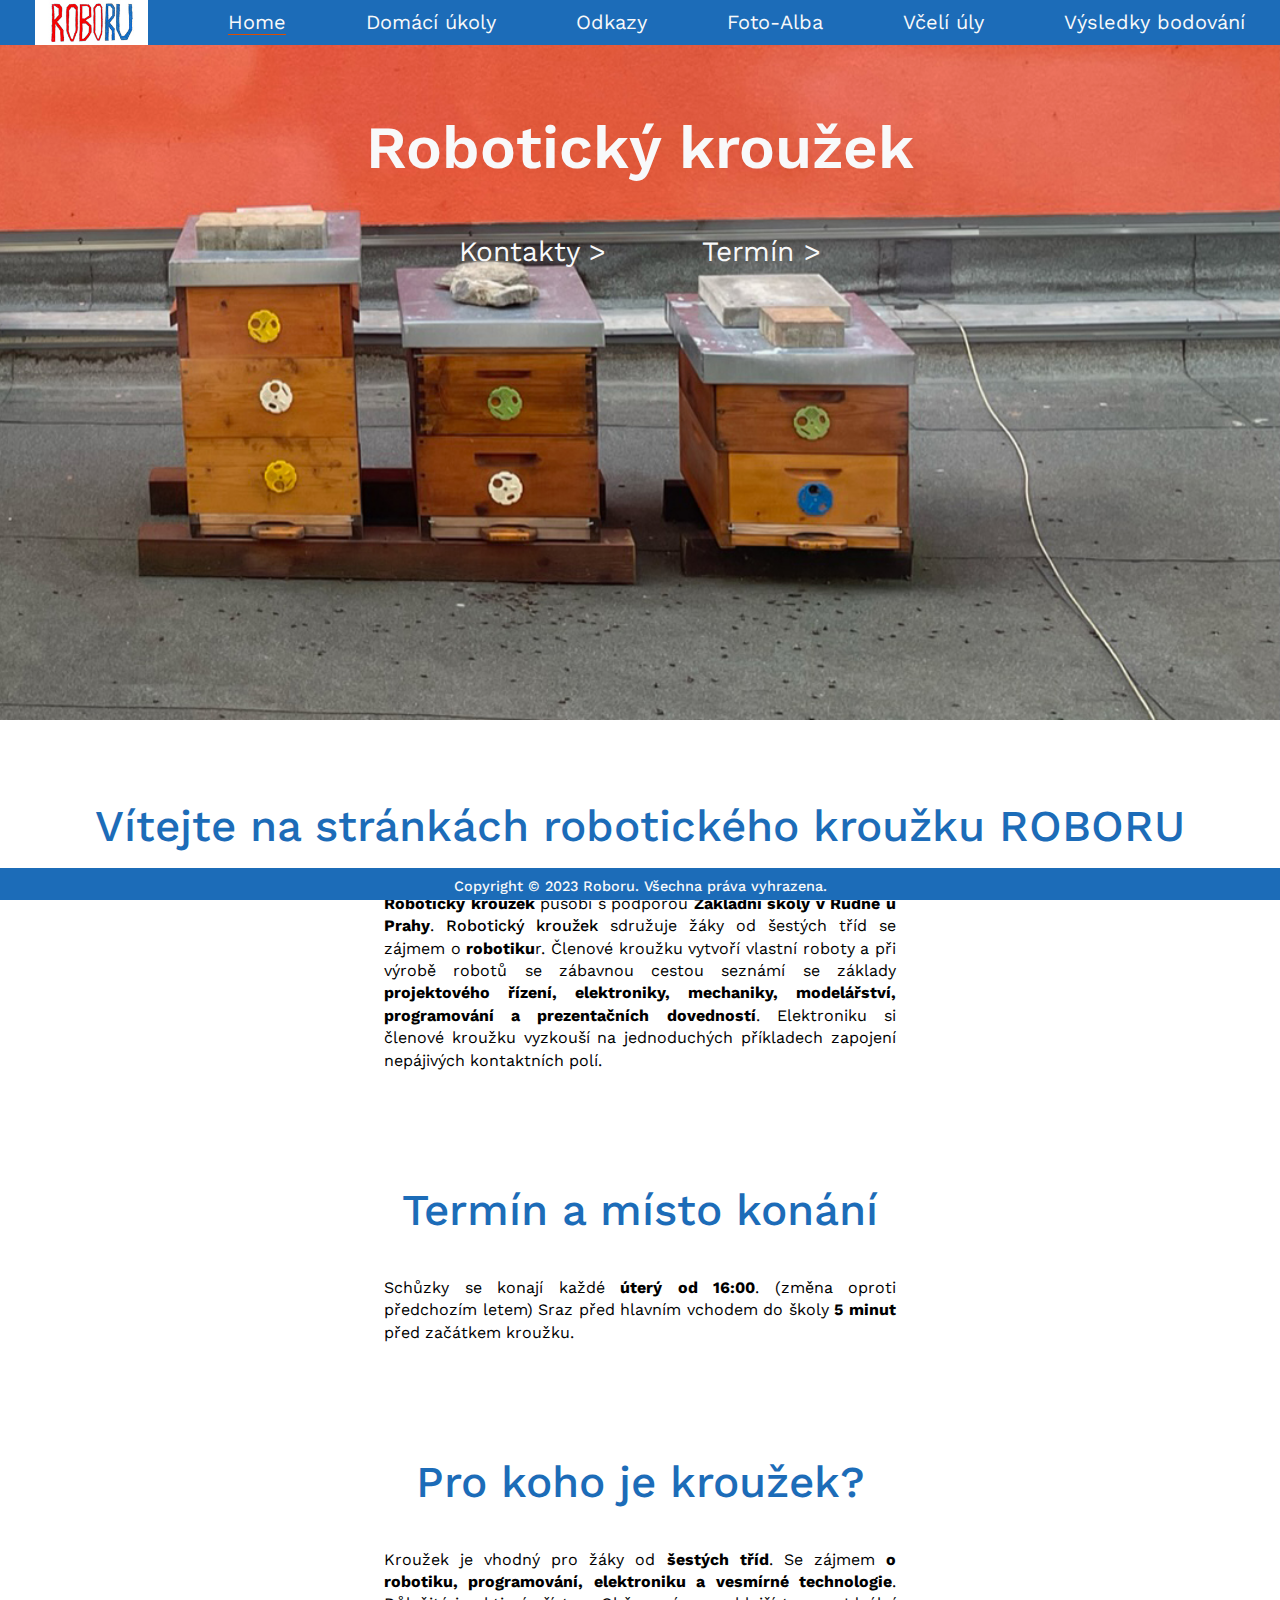
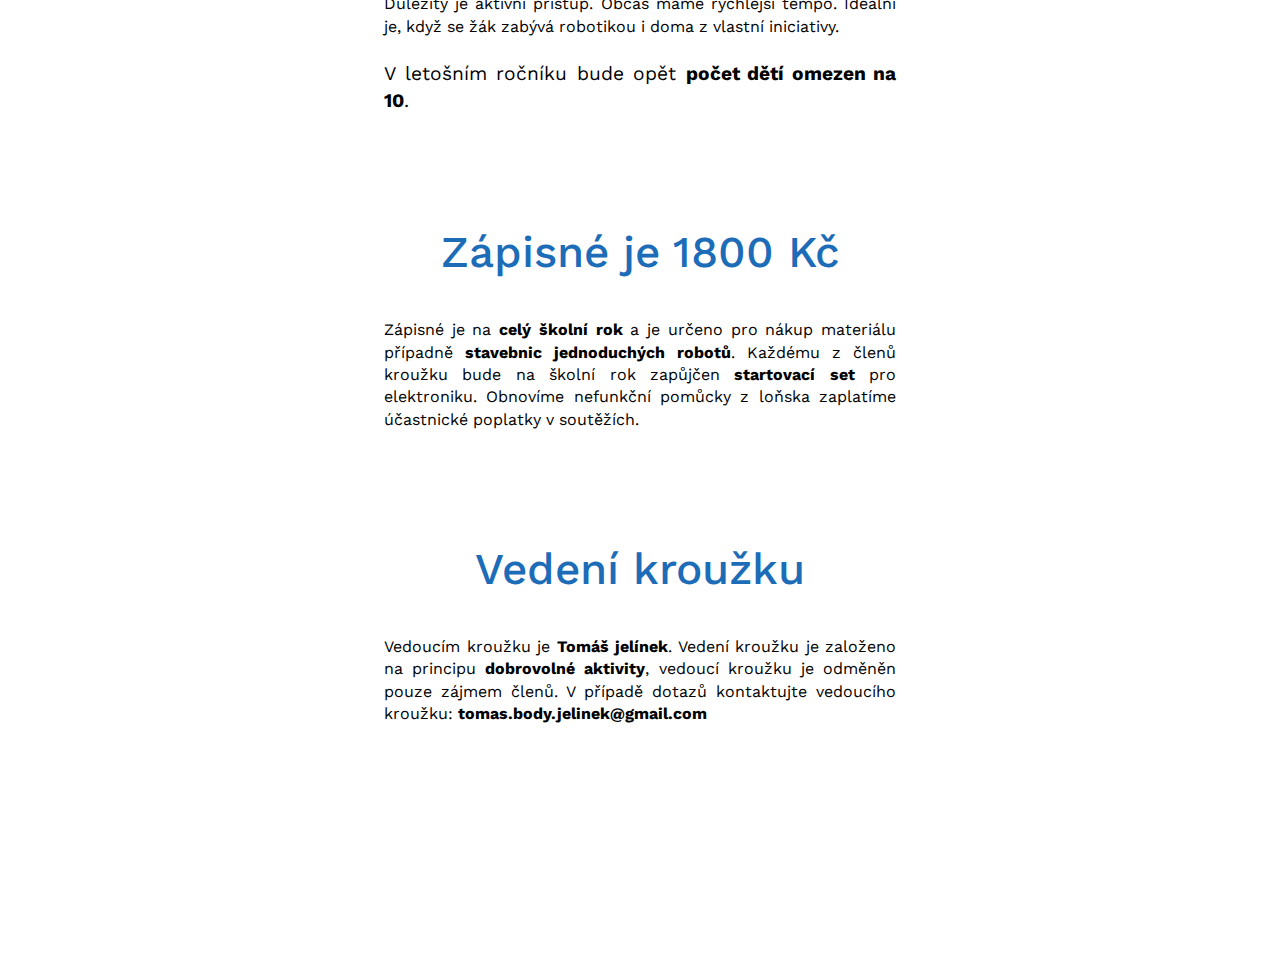
<file: Robotické stránky - Roboru/Robotické stránky - Kód/index.html>
<!DOCTYPE html>
<html lang="cs">
  <head>
    <!--?? Meta tags-->
    <meta charset="utf-8" />
    <meta http-equiv="X-UA-Compatible" content="IE=edge" />
    <meta name="viewport" content="width=device-width,initial-scale=1.0" />
    <meta
      name="description"
      content="Vítejte na našem webu robotického kroužku pro děti! U nás se vaše děti mohou bavit,
       učit se a účastnit se soutěží v oblasti robotiky. Pomáháme dětem osvojit si základy programování a elektrotechniky,
        aby byly připraveny na závody a soutěže. Podpořte rozvoj technických dovedností vašich dětí a navštivte nás ještě dnes."
    />
    <meta
      name="keywords"
      content="Robotický kroužek, Robotika pro děti, Programování pro děti, Elektrotechnika pro děti, Soutěže v robotice, Závody v robotice, Robotické vzdělávání, Vzdělávací kroužek pro děti, Dětské robotické projekty"
    />
    <meta name="author" content="Michal Stonjek" />
    <meta name="robots" content="index, follow" />
    <meta name="theme-color" content="#007bff" />

    <!--?? Title-->
    <title>Robotický kroužek</title>

    <!--?? Icon -->
    <link rel="icon" type="image/png" href="img/logo.png" />
    <!--?? Css -->
    <link rel="stylesheet" href="css/reset.css" />
    <link rel="stylesheet" type="text/css" href="css/styly.css" />
    <link rel="stylesheet" type="text/css" href="css/queries.css" />
    <link rel="stylesheet" href="css/basic.css" />
    <!--?? SEO optimalization-->
    <link rel="canonical" href="https://roboru.cz" />

    <!--?? Fonts -->
    <link rel="preconnect" href="https://fonts.googleapis.com" />
    <link rel="preconnect" href="https://fonts.gstatic.com" crossorigin />
    <link
      href="https://fonts.googleapis.com/css2?family=Work+Sans:wght@100;300&display=swap"
      rel="stylesheet"
    />
    <!--?? Script -->
    <script
      src="https://code.jquery.com/jquery-3.6.0.min.js"
      integrity="sha256-/xUj+3OJU5yExlq6GSYGSHk7tPXikynS7ogEvDej/m4="
      crossorigin="anonymous"
    ></script>
  </head>

  <body>
    <!--?? Backgrounds-->

    <div class="background1"></div>
    <div class="background2"></div>

    <!--?? Responsive hamburger menu-->

    <!--!! navigation -->
    <nav>
      <ul>
        <div class="položky center">
          <a href="index.html" class="logo"
            ><img
              src="resized_top_images/Logo.jpg"
              alt="The logo of the robotics interest group"
          /></a>
          <li><a href="index.html" class="active">Home</a></li>
          <li><a href="homework.html">Domácí úkoly</a></li>
          <li><a href="links.html">Odkazy</a></li>
          <li><a href="photo-gallery.html">Foto-Alba</a></li>
          <li><a href="#">Včelí úly</a></li>
          <li><a href="results.html">Výsledky bodování</a></li>
        </div>
      </ul>
    </nav>

    <header>
      <div class="main_bg bg1">
        <h1 class="MainTitle center">Robotický kroužek</h1>
        <div class="flex">
          <a href="#" class="btn1 contact">Kontakty ></a>
          <a href="#" class="btn1 date">Termín ></a>

        </div>
      </div>
    </header>

    <main>
      <!--?? first title - Introduction-->
      <section class="S_title">
        <h2 class="title center">
          Vítejte na stránkách robotického kroužku ROBORU
        </h2>
      </section>
      <section class="center">
        <!--?? first p-->
        <p class="p" id="date">
          <strong>Robotický kroužek</strong> působí s podporou
          <strong>Základní školy v Rudné u Prahy</strong>.
          <strong class="not_bold">Robotický kroužek</strong> sdružuje žáky od
          šestých tříd se zájmem o <b>robotiku</b>r. Členové kroužku vytvoří
          vlastní roboty a při výrobě robotů se zábavnou cestou seznámí se
          základy
          <strong>
            projektového řízení, elektroniky, mechaniky, modelářství,
            programování a prezentačních dovedností</strong
          >. Elektroniku si členové kroužku vyzkouší na jednoduchých příkladech
          zapojení nepájivých kontaktních polí.
        </p>
      </section>
      <!--?? 2. title -  Time -->
      <section class="T_title">
        <h2 class="Time center title">Termín a místo konání</h2>
      </section>

      <!--?? 2. p - Time -->
      <section class="center date--scroll">
        <p class="p">
          Schůzky se konají každé <b>úterý od 16:00</b>. (změna oproti
          předchozím letem) Sraz před hlavním vchodem do školy
          <b>5 minut</b> před začátkem kroužku.
        </p>
      </section>

      <!--?? 3. title - Focus -->
      <section class="F_title">
        <h2 class="Focus title center">Pro koho je kroužek?</h2>
      </section>

      <!--?? 3. p - Focus -->
      <section class="center">
        <p class="p">
          Kroužek je vhodný pro žáky od <b>šestých tříd</b>. Se zájmem
          <strong
            >o robotiku, programování, elektroniku a vesmírné
            technologie</strong
          >. Důležitý je aktivní přístup. Občas máme rychlejší tempo. Ideální
          je, když se žák zabývá robotikou i doma z vlastní iniciativy. <br />
          <br />
          <span class="M_T"
            >V letošním ročníku bude opět <b>počet dětí omezen na 10</b>.
          </span>
        </p>
      </section>

      <!--?? 4. Title - Enrollment fee-->
      <section class="Ef_title">
        <h2 class="center title Ef">Zápisné je 1800 Kč</h2>
      </section>

      <!--?? 4. p - Enrollment fee-->
      <section class="center">
        <p class="p">
          Zápisné je na <b>celý školní rok</b> a je určeno pro nákup materiálu
          případně <b>stavebnic jednoduchých robotů</b>. Každému z členů kroužku
          bude na školní rok zapůjčen <b>startovací set</b> pro elektroniku.
          Obnovíme nefunkční pomůcky z loňska zaplatíme účastnické poplatky v
          soutěžích.
        </p>
      </section>

      <!--?? last Title - Leadership-->
      <section class="Le_title">
        <h2 class="center title Le contact--scroll" >Vedení kroužku</h2>
      </section>

      <!--?? 4. p - Leadership-->
      <section class="center">
        <p class="p spc">
          Vedoucím kroužku je <b>Tomáš jelínek</b>. Vedení kroužku je založeno
          na principu <b>dobrovolné aktivity</b>, vedoucí kroužku je odměněn
          pouze zájmem členů. V případě dotazů kontaktujte vedoucího kroužku:
          <strong>tomas.body.jelinek@gmail.com</strong>
        </p>
      </section>
      <script src="functions.js"></script>
    </main>

    <!--!! Footer -->
    <footer>
      <div class="footer">
        <p>
          Copyright © 2023 <strong class="not_bold">Roboru</strong>. Všechna
          práva vyhrazena.
        </p>
      </div>
    </footer>
  </body>
</html>

<!-- Old things-->
<!-- nav links-->
<!-- <li><a href="O-krouzku.html">O kroužku</a></li> -->
<!-- <li><a href="Sponzoring.html">Sponzoring</a></li> -->

<!-- banner
      <section class="vyokno row jq--zmiz">
        <p>
          Začínáme 14.9 <br />
          Zš Rudná 16:00 <br />
          Sraz v recepci školy
        </p>

        <a href="#" class="potvrzení jq--zmackni">Rozumím</a>
      </section>
    -->

<!-- ?? Old paragraphs-->
<!--

      <section class="popis">
        <h2 class="nad1 h2">
          Vítejte na stránkách robotického kroužku ROBORU
        </h2>

        <p class="paragraf respon-p1">
          Robotický kroužek působí s podporou Základní školy v Rudné u Prahy.<br />

          <br />Robotický kroužek sdružuje žáky od pátých tříd se zájmem o
          robotiku. Členové kroužku vytvoří vlastní roboty a při výrobě robotů
          se zábavnou cestou seznámí se základy projektového řízení,
          elektroniky, mechaniky, modelářství, programování a prezentačních
          dovedností. <br />
          <br />Elektroniku si členové kroužku vyzkouší na jednoduchých
          příkladech zapojení nepájivých kontaktních polí. Základy programování
          si ti mladší zkusí s programem karel.
        </p>
      </section>

      <section class="program ">
        <h2 class="podnadpis popis h2 nad2">Program Kroužku</h2>
<div class="center">
<p class="rámeček program-věci">
          Společná výroba Robotů pro soutěže:<br />
          -Souboj Robotů – Robo Sumo
          <br />-Sledování Čáry
          <br />-Jízda Robotem Rovně
          <br />-Zachraňte medvídka a další disciplíny
        </p>
</div>
        
      </section>
	


	
      <section class="zahájení">
        <h2 class="name nad3 h2">Zahájení</h2>
        <p class="start rámeček respon-p3 ">
          Zahájení 13.9.2022 od 16:00 sraz na recepci školy<br />
          <br />!!!Pozor letos se budou schůzky konat v úterý.
        </p>

        <h3 class="jq--domácí-úkoly nad4 center">Respektujeme robotí zákony</h3>
        
        <hr class="oddělení" />
      </section>

      <section class="dú">
        <h2 class="name nad5 row h2">Domácí úkoly</h2>

        <p class="seznam-úkolů rámeček respon-p4 jq--kdy-neni ">
         

          Ano, zde jsou postupně zveřejňovány domácí úkoly kroužku :)<br />
          <br />Letos jich tedy moc není :)
        </p>
      </section>

      <section class="kdy">
        <h2 class="name nad6 h2">Kdy kroužek není?</h2>

        <p class="kalendář ">
          Bohužel, v rámci roku dochází k tomu, že musí být kroužek zrušen.<br />

          <br />Nejčastější příčiny jsou školní prázdniny, státní svátky,
          ředitelská volna nebo pracovní povinnosti vedoucího kroužku, případně
          jeho nemoc.
        </p>
        <div class="center">
          <p class="kalendář2">
          
          + uvidíme, jestli nám do kroužku zasáhne COVID
          <br />
          + pokud budu muset pracovně například do zahraničí - pořešíme individuálně
                  </p>
</div>
        
      </section>
       
    <main>
        <section class="popis">
        <h2 class="nad1 h2">
          Vítejte na stránkách robotického kroužku ROBORU
        </h2>

        <p class="paragraf respon-p1">
          Robotický kroužek působí s podporou Základní školy v Rudné u Prahy.<br />

          <br />Robotický kroužek sdružuje žáky od pátých tříd se zájmem o
          robotiku. Členové kroužku vytvoří vlastní roboty a při výrobě robotů
          se zábavnou cestou seznámí se základy projektového řízení,
          elektroniky, mechaniky, modelářství, programování a prezentačních
          dovedností. <br />
          <br />Elektroniku si členové kroužku vyzkouší na jednoduchých
          příkladech zapojení nepájivých kontaktních polí. Základy programování
          si ti mladší zkusí s programem karel.
        </p>
      </section>
     
    <header>
      <section class="Nadpis-stránky">
        <h1 class="center">Robotický kroužek</h1>

       
        <div class="btns">
          <a class="btn1 btnq jq--scroll-domácí-úkoly btn" href="#"
            >Domácí&nbsp;úkoly</a
          >
          <a class="btn2 jq--scroll-kdy-neni btn" href="#"
            >Kdy&nbsp;kroužek&nbsp;není?</a
          >
        </div>
      </section>
    </header>
    -->
</file>
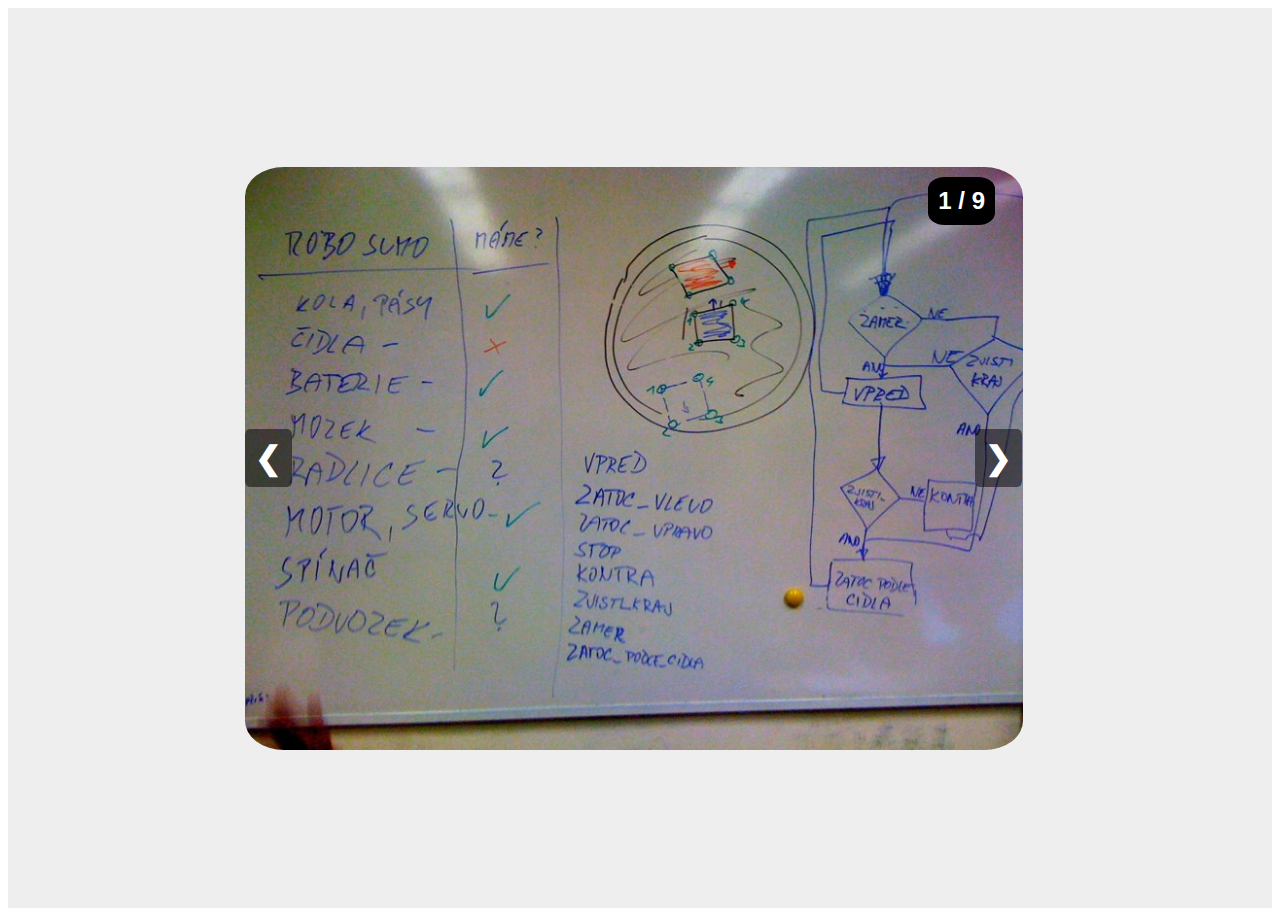
<file: Robotické stránky - Roboru/Robotické stránky - Kód/test-photo-gallery/foto-test.html>
<!DOCTYPE html>
<html lang="en">
<head>
  <meta charset="UTF-8">
  <title>Galerie fotek</title>
  <link rel="stylesheet" href="styles.css">
  
</head>
<body>
  <div class="gallery">
    <div class="photo-container">
      <img src="../resized_top_images/Board/fotka1.jpg" alt="photo" class="photo">
      <div class="photo-number">1 / 13</div>
      <button class="prev-btn">&#10094;</button>
      <button class="next-btn">&#10095;</button>
    </div>
  </div>
  <script src="script.js"></script>
</body>
</html>
</file>
<file: Robotické stránky - Roboru/Robotické stránky - Kód/css/styly.css>
/*?? Main Css*/
/*!! flex */
.center {
  height: 100% !important;
  display: flex !important;
  justify-content: center !important;
}

.flex {
  display: flex !important;
  justify-content: center !important;
}

/* container */
.row {
  width: 85%;
  margin: 0 auto;
}
/*!! Backgrounds*/
.bg1 {
  background-image: url(../resized_top_images/Backgrounds/fotka9.jpg);
  background-position: right;
}
.bg2 {
  background-image: url(../resized_top_images/Backgrounds/fotka1.jpg);
}
.bg3 {
  background-image: url(../resized_top_images/Backgrounds/fotka2.jpg);
}
.bg4 {
  background-image: url(../resized_top_images/Backgrounds/fotka8.jpg);
}
.bg5 {
  background-image: url(../resized_top_images/Backgrounds/fotka4.jpg);
}
.bg6 {
  background-image: url(../resized_top_images/Backgrounds/fotka5.jpg);
}
.bg7 {
  background-image: url(../resized_top_images/Backgrounds/fotka7.jpg);
}
.bg8 {
  background-image: url(../resized_top_images/Backgrounds/fotka6.jpg);
}

/*?? Background*/
.main_bg {
  background-size: cover;
  height: 80vh;
  width: 100%;
  display: inline-block;
  z-index: 2;
}

/*??pozadí 1*/
.background1 {
  width: 100%;
  height: 45px;
  background-color: var(--basic-color);
  position: fixed;
  display: none;
}

/*?? pozadí 2 ***/

.background2 {
  width: 100%;
  height: 300px;
  background-color: var(--basic-color);
  z-index: 250;
  position: fixed;
  opacity: 85%;
  display: none;
}

/*!! Nav */

nav ul {
  width: 100%;
  height: 45px;
  position: fixed;
  margin: 0px auto;
  z-index: 250;
  background-color: var(--basic-color);
  display: flex;
  justify-content: center;
  left: 0;
  top: 0;
}

/*!! Logo in nav bar*/
.logo img {
  height: 45px;
  overflow: hidden;
}

nav ul li {
  margin-left: 5rem;
  margin-top: 0.5rem;
}
.active {
  border-bottom: 1px solid var(--hovered-color) !important;
}

nav ul li a {
  color: var(--light-color);
  font-size: 20px;
  text-decoration: none;
  font-family: "Work Sans", sans-serif;
}

nav ul li a:link,
nav ul li a:visited {
  color: var(--light-color);

  text-decoration: none;
  border-bottom: 1px solid transparent;
}

nav ul li a:hover {
  color: var(--yellow-color);
}

/*?? Main title*/
.MainTitle {
  color: var(--light-color);
  z-index: 2;
  margin-top: 7rem;
  height: 5rem !important;
}
.btn1 {
  font-size: 1.75rem;
  font-family: "Work Sans", sans-serif;
  margin-top: 2rem;
  color: var(--light-color);
  height: 2rem !important;
  text-align: center;
  display: inline !important;
  text-decoration: none !important;
}
.btn1:nth-child(2) {
  margin-left: 6rem;
}

/*!! Button for Photo gallery page*/
#btn2 {
  margin-left: 6rem;
}

/*! not bold strong tag !*/
.not_bold {
  font-weight: 500;
}
/*!! Marked text */
.M_T {
  font-size: 1.2rem;
}
/*!! Space */
.spc {
  margin-bottom: 15rem !important;
}

/*!! Title */
.title {
  font-family: "Work Sans", sans-serif;
  margin-top: 5rem;
  font-weight: 500;
  color: var(--basic-color);
}
.p {
  width: 40%;
  font-family: "Work Sans", sans-serif;
  text-align: justify;
  margin-top: 2rem;
  margin-bottom: 2rem;
}

/*!! homework */
.p_hm {
  margin-top: 2rem;
  margin-bottom: 15rem;
}
/*!! Result img section*/
.ResultImg {
  margin-bottom: 15rem;
}
/*!! links div space*/
.links_div {
  margin-bottom: 15rem;
}
.title_link {
  text-align: center;
}
/*!! Link title h1*/
.L_title {
  margin-bottom: 3rem;
}
.title_link {
  margin-top: 2rem;
}
.label_1 {
  margin-top: 2rem !important;
}
.link {
  margin-top: 1rem;
}
.label_2 {
  margin-top: 1rem !important;
}
.flink {
  font-size: 1.75rem;
}

/*!! Photo galerie*/
.ph_p {
  margin-bottom: 6rem;
}

/*!! footer  */
.footer {
  position: fixed;
  left: 0;
  bottom: 0;
  width: 100%;
  text-align: center;
  font-size: 0.9rem;
  height: 2rem;
  padding-top: 8px !important;
  font-weight: 500;
  font-family: "Work Sans", sans-serif !important;
}
</file>
<file: Robotické stránky - Roboru/Robotické stránky - Kód/css/queries.css>
@media only screen and (max-width: 1165px) {
	.rámeček {
		border: transparent;
	}
}










	

@media only screen and (max-width: 1032px) {
	
	.btnq {
		margin-left: 50px;
	}
}


@media only screen and (max-width: 605px) {

	.nadpis-stránky h1 {
		margin-left: 50px;
	}
}

@media only screen and (max-width: 850px) {

	.souteze-popis {
		margin-left: 20%;
	}

	.souteze-odkaz {
		margin-left: 25%;
	}
}


@media only screen and (max-width: 630px) {

	.souteze-popis {
		margin-left: 20%;
	}
}

@media only screen and (max-width: 755px) {

	.zajímavé-weby-popis  {
		margin-left: 20%;
	}
}


@media only screen and (max-width: 1000px) {

	.programy-odkaz  {
		margin-left: 33%;
	}
}


@media only screen and (max-width: 640px) {

	.programy-odkaz  {
		margin-left: 30%;
	}
}

@media only screen and (max-width: 950px) {

	.facebook-odkaz p  {
		margin-left: 20%;
	}
}
@media only screen and (max-width: 800px) {
	
	.odkaz-url-icon1 img {
		margin-left: 30%;
	}
}


@media only screen and (max-width: 550px) {
	.vedení p {
		margin-left: 22%;
	}


	.nadpis-organizace{
		margin-left: 15%;
	}

}


@media only screen and (max-width: 1116px) {
	.plán-akcí {
		display: none;
	}
}






@media only screen and (max-width: 770px) {

	.btn6 {
		margin-left: 20%;
	}
}

@media only screen and (max-width: 630px) {
	.nadpis-sponzor {
		margin-left: 5%;
	}
}



@media only screen and (max-width: 700px) {
	.nadpis-sponzor {
		margin-top: 15%;
	}


	.btn4 {
		margin-left: 15%;
	}

}

@media only screen and (max-width:  1060px) {

	.co-uvítáme{
		display: none;
	}
	.ukázka-cen {
		display: none;
	}
	.podpora h2 {
		margin-left: 20%;
		width: 70%;
	}
} 

@media only screen and (max-width:  692px) {
	.vyokno p {
		font-size: 38px;
		text-align: center;
	}
	.potvrzení {
		font-size: 25px;
		text-align: center;
		margin-left: 36%;

	
	}
} 

@media only screen and (max-width: 1000px) {
	.h1 {
		font-size: 4rem !important;
	}
	.btn1, .btn2 {
		margin-left: 2rem !important;
		margin-right: 2rem !important;
	}
	
}

@media only screen and (max-width: 810px) {
	.btn1, .btn2 {
		margin-left: 1rem;
		
	}
	
}

@media only screen and (max-width: 700px) {
	.btn2 {
		display: none;
	}
	
}
</file>
<file: Robotické stránky - Roboru/Robotické stránky - Kód/test-photo-gallery/styles.css>
.gallery {
  display: flex;
  justify-content: center;
  align-items: center;
  height: 100vh;
  background-color: #eee;
}

.photo-container {
  position: relative;
}

.photo {
  max-width: 96%;
  height: auto;
  margin-left: 10px;
  border-radius: 5%;
}

.photo-number {
  position: absolute;
  top: 10px;
  right: 50px;
  font-size: 1.5rem;
  font-weight: bold;
  color: #fff;
  text-shadow: 2px 2px #000;
  background-color: #000;
  padding: 10px;
  border-radius: 25%;
  font-family: "Helvetica Neue", Helvetica, Arial;
}

.prev-btn,
.next-btn {
  position: absolute;
  top: 50%;
  transform: translateY(-50%);
  font-size: 2rem;
  font-weight: bold;
  color: #fff;
  background-color: rgba(0, 0, 0, 0.5);
  border: none;
  cursor: pointer;
  padding: 10px;
  transition: background-color 0.3s;
  border-radius: 10%;
}

.prev-btn:hover,
.next-btn:hover {
  background-color: rgba(0, 0, 0, 0.8);
}

.prev-btn {
  left: 10px;
}

.next-btn {
  right: 23px;
}

.gallery {
  display: flex;
  flex-wrap: wrap;
  align-items: center;
}
</file>
<file: Robotické stránky - Roboru/Robotické stránky - Kód/css/basic.css>
/*?? Small Css reset*/
html {
  box-sizing: border-box;
}
*,
*:before,
*:after {
  box-sizing: inherit;
}

/*?? Basic Css setup*/
body {
  margin: 0;
  padding: 0;
  font-size: 16px;
  line-height: 1.4;
  font-family: "Work Sans", sans-serif;
}

h1,
h2,
h3,
h4,
h5,
h6 {
  margin-top: 0;
  margin-bottom: 0.5rem;
  font-weight: 600;
  line-height: 1.2;
  text-align: left;
}
h1 {
  font-size: 3.75rem;
}
h2 {
  font-size: 2.75rem;
}
h3 {
  font-size: 1.5rem;
}
h4 {
  font-size: 1.5rem;
}
h5 {
  font-size: 1.25rem;
}
h6 {
  font-size: 1rem;
}
p {
  margin-top: 0;
  margin-bottom: 1rem;
}
ul,
ol {
  margin-top: 0;
  margin-bottom: 1rem;
}

/*?? Color setup */

:root {
  --primary-color: #1c2331;
  --basic-color: #1c6cb8;
  --secondary-color: #0a2a3e;
  --success-color: #00a550;
  --info-color: #6ab8c2;
  --hovered-color: #dc4e01;
  --warning-color: #f70402;
  --danger-color: #dc3545;
  --white-color: #ecf2ff;
  --light-color: #f8f9fa;
  --dark-color: #343a40;
  --yellow-color: #ffff00;
}

/*!! Link color setup*/
a {
  color: var(--primary-color);
  text-decoration: none;
}

a:hover {
  color: var(--warning-color);
}

a:active {
  color: var(--secondary-color);
  text-decoration: none;
}

/*?? Setup of the basic layout*/
.container {
  max-width: 960px;
  margin: 0 auto;
  padding: 0 20px;
}

.header {
  background-color: var(--dark-color);
  color: var(--light-color);
  padding: 20px;
}

.nav {
  background-color: var(--light-color);
  padding: 10px;
}

.main {
  display: flex;
  flex-wrap: wrap;
  justify-content: space-between;
  padding: 20px;
}

.article {
  flex-basis: calc(33.33% - 20px);
}

.sidebar {
  flex-basis: calc(25% - 20px);
}

.footer {
  background-color: var(--basic-color);
  color: var(--light-color);
  padding: 20px;
}
</file>
